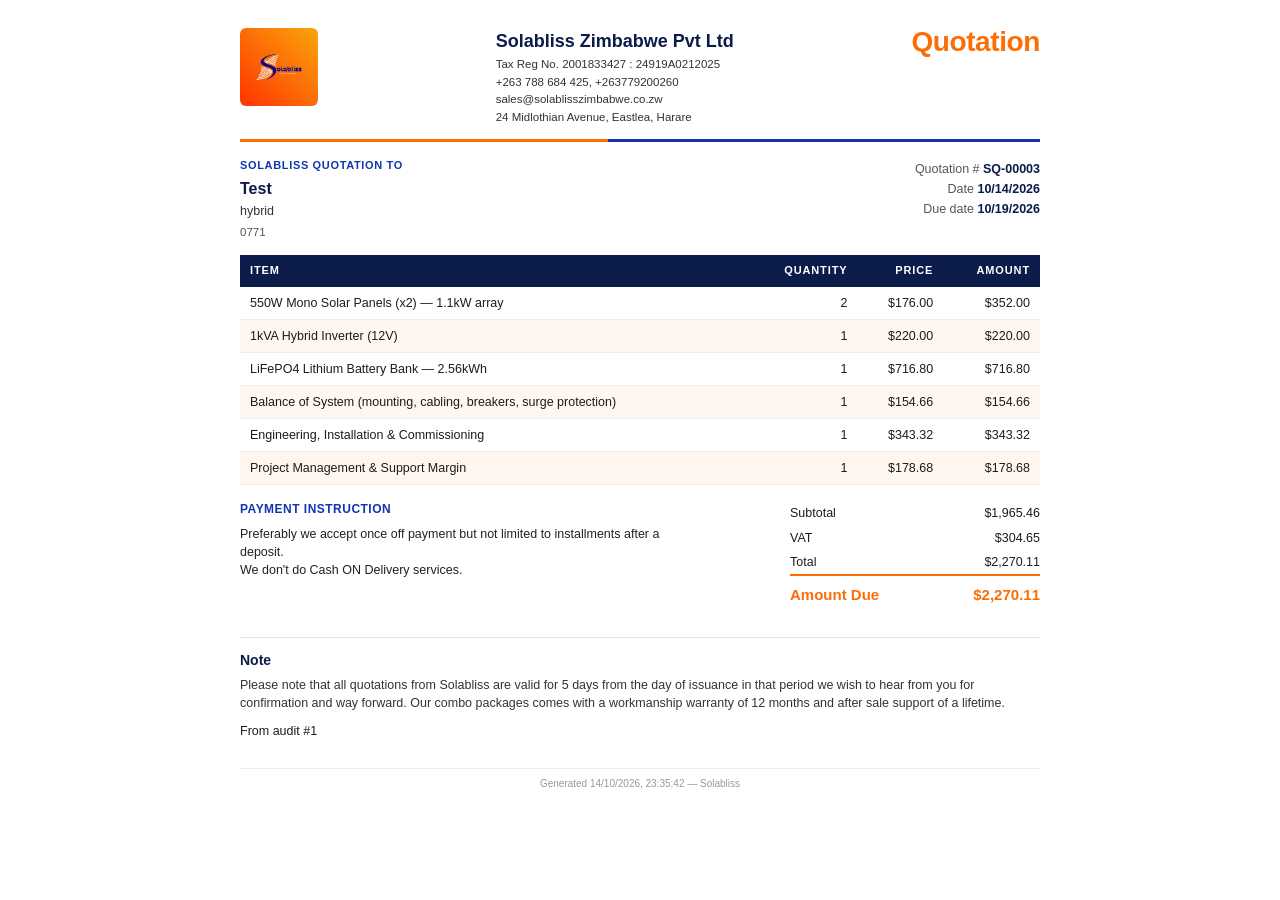
<file: _preview-quote.html>
<!DOCTYPE html><html><head><title>Quotation SQ-00003</title><meta charset="utf-8"><style>body{font-family:'Segoe UI',Arial,sans-serif;color:#1c1c1c;max-width:800px;margin:0 auto;padding:28px 36px;font-size:12.5px;line-height:1.45}
.top{display:flex;justify-content:space-between;align-items:flex-start;gap:18px}
.logo{width:78px;height:78px;object-fit:cover;border-radius:6px;flex:none}
.co h1{margin:0 0 2px;font-size:18px;color:#0B1B4A}
.co p{margin:1px 0;font-size:11.5px;color:#333}
.doc-kind{font-size:28px;font-weight:700;color:#FC6D05;letter-spacing:-.4px;text-align:right;line-height:1}
.rule{height:3px;margin:12px 0 16px;background:linear-gradient(90deg,#FC6D05 0 46%,#1236B0 46% 100%);-webkit-print-color-adjust:exact;print-color-adjust:exact}
.parties{display:flex;justify-content:space-between;gap:24px;margin-bottom:14px}
.kicker{font-size:11px;font-weight:700;letter-spacing:.06em;color:#1236B0;text-transform:uppercase}
.to-name{font-size:16px;font-weight:700;color:#0B1B4A;margin-top:3px}
.to-detail{color:#333;margin-top:2px}
.to-contact{color:#555;font-size:11.5px;margin-top:4px}
.party-meta{text-align:right;font-size:12.5px}
.party-meta div{margin:2px 0}
.party-meta span{color:#555}
.party-meta b{color:#0B1B4A}
table.items{width:100%;border-collapse:collapse;margin-top:6px}
table.items th{background:#0B1B4A;color:#fff;text-align:left;padding:8px 10px;font-size:11px;font-weight:600;-webkit-print-color-adjust:exact;print-color-adjust:exact}
table.items td{padding:7px 10px;border-bottom:1px solid #eee;vertical-align:top}
table.items tbody tr:nth-child(even){background:#fff6ef;-webkit-print-color-adjust:exact;print-color-adjust:exact}
.settle{display:flex;justify-content:space-between;align-items:flex-start;gap:28px;margin-top:16px}
.pay{flex:1;max-width:420px}
.pay h3{margin:0 0 6px;font-size:12px;letter-spacing:.04em;text-transform:uppercase;color:#1236B0}
.pay p{margin:0;color:#222}
.sum{width:250px;border-collapse:collapse}
.sum td{padding:3px 0;border:none}
.sum .due td{font-size:15px;font-weight:700;color:#FC6D05;border-top:2px solid #FC6D05;padding-top:8px}
.sum tr{background:transparent !important}
.note{margin-top:28px;border-top:1px solid #e4e4e4;padding-top:12px}
.note h3{margin:0 0 6px;color:#0B1B4A;font-size:14px}
.note p{margin:0;color:#333}
h2{font-size:12px;font-weight:700;text-transform:uppercase;letter-spacing:.12em;color:#0B1B4A;margin:26px 0 8px;border-left:4px solid #FC6D05;padding-left:9px}
.meta{display:grid;grid-template-columns:1fr 1fr;gap:14px;margin-bottom:22px}
.box{background:#fff8f3;border:1px solid #f3e0d2;border-radius:8px;padding:12px 14px}
.box .k{font-size:10px;font-weight:700;text-transform:uppercase;letter-spacing:.1em;color:#1236B0;margin-bottom:6px}
.box.accent{border-left:4px solid #FC6D05}
table{width:100%;border-collapse:collapse}
thead th{background:#0B1B4A;color:#fff;text-align:left;padding:9px 10px;font-size:10px;text-transform:uppercase;letter-spacing:.08em;-webkit-print-color-adjust:exact;print-color-adjust:exact}
thead th.r,.r{text-align:right}
td{padding:8px 10px;border-bottom:1px solid #eee;vertical-align:top}
tbody tr:nth-child(even){background:#fff6ef;-webkit-print-color-adjust:exact;print-color-adjust:exact}
.tot{font-weight:700}
.big{font-size:20px;color:#FC6D05}
.terms p{margin:4px 0;font-size:12px;color:#333}
.sign{margin-top:48px;display:grid;grid-template-columns:1fr 1fr;gap:48px}
.sign div{border-top:1.5px solid #0B1B4A;padding-top:7px;font-size:11px;color:#555}
.sig{height:52px;display:block;margin:8px 0 0}
.foot{margin-top:28px;border-top:1px solid #eee;padding-top:8px;font-size:10px;color:#999;text-align:center}
@media print{body{padding:0;margin:0}}</style></head><body><div class="top"><img class="logo" src="/img/logo.jpg" alt=""><div class="co">
    <h1>Solabliss Zimbabwe Pvt Ltd</h1>
    <p>Tax Reg No. 2001833427 : 24919A0212025</p>
    <p>+263 788 684 425, +263779200260</p>
    <p>sales@solablisszimbabwe.co.zw</p>
    <p>24 Midlothian Avenue, Eastlea, Harare</p>
  </div><div class="doc-kind">Quotation</div></div>
    <div class="rule"></div>
    <div class="parties">
      <div><div class="kicker">Solabliss quotation to</div><div class="to-name">Test</div>
        <div class="to-detail">hybrid</div>
        <div class="to-contact">0771</div></div>
      <div class="party-meta"><div><span>Quotation #</span> <b>SQ-00003</b></div>
        <div><span>Date</span> <b>10/14/2026</b></div>
        <div><span>Due date</span> <b>10/19/2026</b></div></div>
    </div>
    <table class="items"><thead><tr><th>Item</th><th class="r">Quantity</th><th class="r">Price</th><th class="r">Amount</th></tr></thead>
    <tbody><tr><td>550W Mono Solar Panels (x2) — 1.1kW array</td><td class="r">2</td><td class="r">$176.00</td><td class="r">$352.00</td></tr><tr><td>1kVA Hybrid Inverter (12V)</td><td class="r">1</td><td class="r">$220.00</td><td class="r">$220.00</td></tr><tr><td>LiFePO4 Lithium Battery Bank — 2.56kWh</td><td class="r">1</td><td class="r">$716.80</td><td class="r">$716.80</td></tr><tr><td>Balance of System (mounting, cabling, breakers, surge protection)</td><td class="r">1</td><td class="r">$154.66</td><td class="r">$154.66</td></tr><tr><td>Engineering, Installation &amp; Commissioning</td><td class="r">1</td><td class="r">$343.32</td><td class="r">$343.32</td></tr><tr><td>Project Management &amp; Support Margin</td><td class="r">1</td><td class="r">$178.68</td><td class="r">$178.68</td></tr></tbody></table>
    <div class="settle"><div class="pay"><h3>Payment Instruction</h3><p>Preferably we accept once off payment but not limited to installments after a deposit.<br>We don't do Cash ON Delivery services.</p></div><table class="sum"><tr class=""><td>Subtotal</td><td class="r">$1,965.46</td></tr><tr class=""><td>VAT</td><td class="r">$304.65</td></tr><tr class=""><td>Total</td><td class="r">$2,270.11</td></tr><tr class="due"><td>Amount Due</td><td class="r">$2,270.11</td></tr></table></div>
    <div class="note"><h3>Note</h3><p>Please note that all quotations from Solabliss are valid for 5 days from the day of issuance in that period we wish to hear from you for confirmation and way forward. Our combo packages comes with a workmanship warranty of 12 months and after sale support of a lifetime.</p><div style="margin-top:10px">From audit #1</div></div><div class="foot">Generated 14/10/2026, 23:35:42 — Solabliss</div><script>window.onload=function(){}</script></body></html>
</file>
